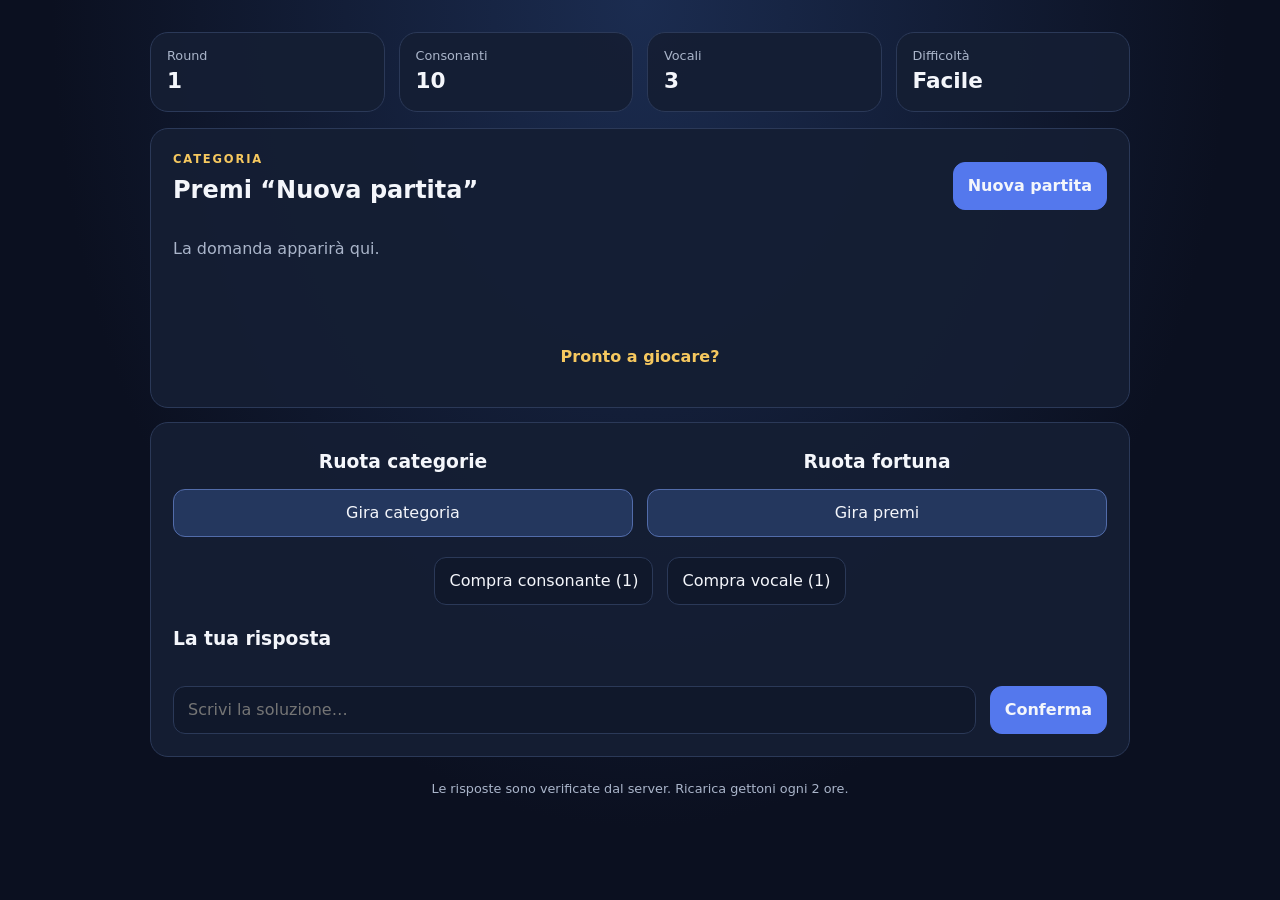
<file: index.html>
<!doctype html>
<html lang="it">
<head>
  <meta charset="utf-8">
  <meta name="viewport" content="width=device-width,initial-scale=1">
  <meta name="theme-color" content="#10172a">
  <title>Indovina la Parola</title>
  <link rel="stylesheet" href="style.css">
</head>
<body>
  <main class="shell">
    
    <section class="stats">
      <div class="stat"><span>Round</span><strong id="round">1</strong></div>
      <div class="stat"><span>Consonanti</span><strong id="consonants">10</strong></div>
      <div class="stat"><span>Vocali</span><strong id="vowels">3</strong></div>
      <div class="stat"><span>Difficoltà</span><strong id="difficulty">Facile</strong></div>
    </section>
    <section class="panel">
      <div class="section-head"><div><p class="eyebrow">CATEGORIA</p><h2 id="category">Premi “Nuova partita”</h2></div><button id="newGame" class="primary">Nuova partita</button></div>
      <p id="clue" class="clue">La domanda apparirà qui.</p>
      <div id="board" class="board" aria-label="Caselle della soluzione"></div>
      <p id="message" class="message" aria-live="polite">Pronto a giocare?</p>
    </section>
    <section class="panel controls">
      <div class="wheels">
        <div><h3>Ruota categorie</h3><button id="categorySpin" class="wheel">Gira categoria</button></div>
        <div><h3>Ruota fortuna</h3><button id="prizeSpin" class="wheel">Gira premi</button></div>
      </div>
      <div class="actions">
        <button id="buyConsonant">Compra consonante (1)</button>
        <button id="buyVowel">Compra vocale (1)</button>
      </div>
      <h3>La tua risposta</h3>
      <div id="keyboard" class="keyboard"></div>
      <form id="guessForm" class="guess"><input id="guess" autocomplete="off" placeholder="Scrivi la soluzione…" required><button class="primary">Conferma</button></form>
    </section>
    <footer>Le risposte sono verificate dal server. Ricarica gettoni ogni 2 ore.</footer>
  </main>
  
</body>
</html>
</file>
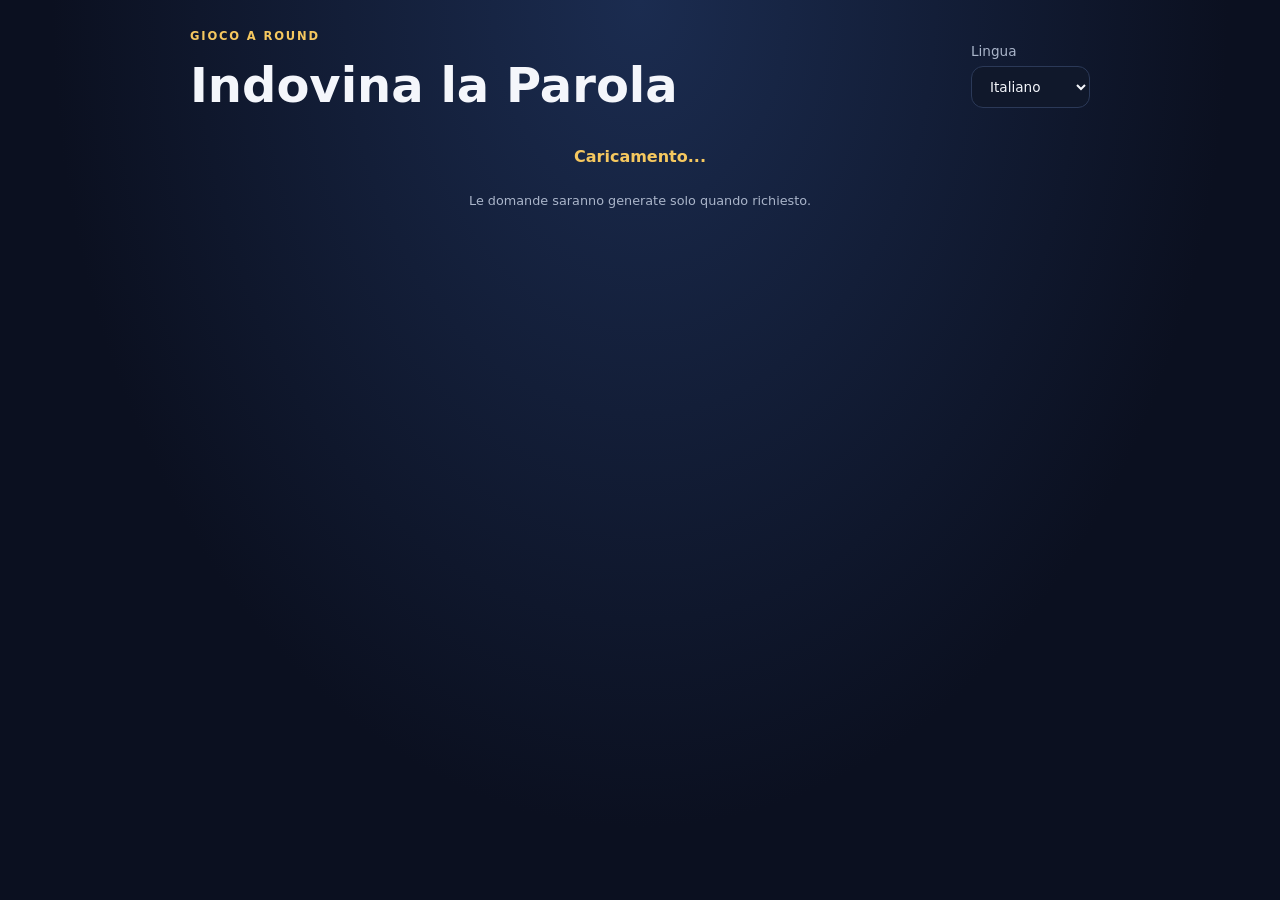
<file: public/index.html>
<!doctype html>
<html lang="it">
<head>
  <meta charset="utf-8">
  <meta name="viewport" content="width=device-width,initial-scale=1">
  <meta name="theme-color" content="#10172a">
  <title>Indovina la Parola</title>
  <link rel="stylesheet" href="style.css?v=reset1">
</head>
<body>
  <main class="shell">
    <header class="top">
      <div>
        <p class="eyebrow">GIOCO A ROUND</p>
        <h1>Indovina la Parola</h1>
      </div>
      <label class="language">Lingua
        <select id="language">
          <option value="it">Italiano</option>
          <option value="en">English</option>
          <option value="fr">Français</option>
          <option value="es">Español</option>
          <option value="de">Deutsch</option>
          <option value="pt">Português</option>
        </select>
      </label>
    </header>

    <section id="stats" class="stats" hidden>
      <div class="stat"><span>Round</span><strong id="round">1</strong></div>
      <div class="stat"><span>Consonanti</span><strong id="consonants">10</strong></div>
      <div class="stat"><span>Vocali</span><strong id="vowels">3</strong></div>
      <div class="stat"><span>Difficoltà</span><strong id="difficulty">Facile</strong></div>
    </section>

    <section id="categoryStage" class="panel stage" hidden>
      <p class="eyebrow">FASE 1</p>
      <h2>Ruota delle materie</h2>
      <p>Premi il pulsante per girare la ruota ed estrarre una materia.</p>
      <div class="wheel-wrap">
        <div class="wheel-pointer" aria-hidden="true"></div>
        <canvas id="categoryWheel" class="wheel-canvas" width="600" height="600" aria-label="Ruota con dieci materie"></canvas>
      </div>
      <button id="categorySpin" class="wheel" type="button" disabled>Gira la ruota delle materie</button>
    </section>

    <section id="questionStage" class="panel stage" hidden>
      <p class="eyebrow">MATERIA ESTRATTA</p>
      <h2 id="category">Categoria</h2>
      <p id="clue" class="clue">La domanda non è ancora stata generata.</p>
    </section>

    <p id="message" class="message" role="status" aria-live="polite">Caricamento...</p>
    <footer>Le domande saranno generate solo quando richiesto.</footer>
  </main>
  <script src="app.js?v=reset1"></script>
</body>
</html>
</file>
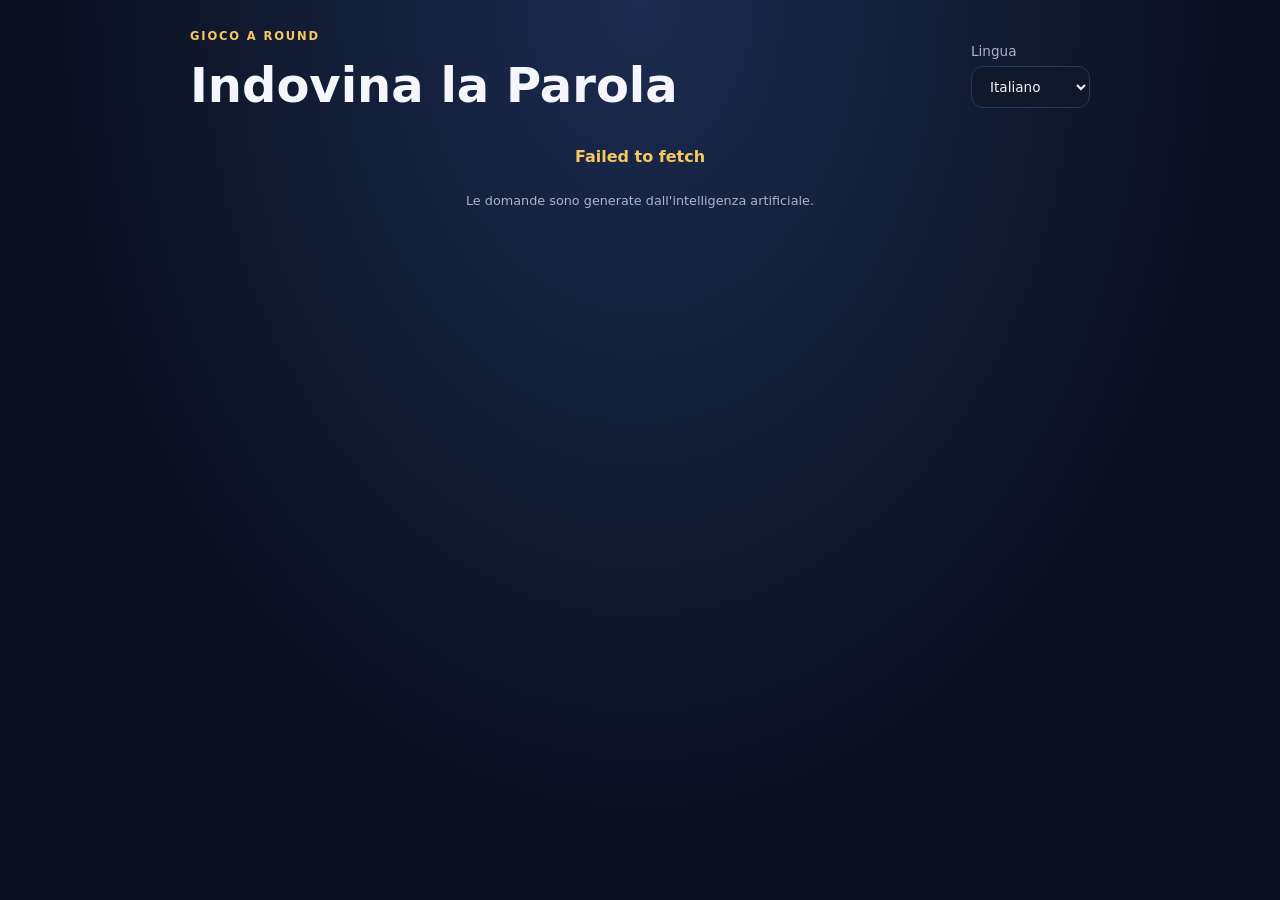
<file: public/index1.html>
<!doctype html>
<html lang="it">
<head>
  <meta charset="utf-8">
  <meta name="viewport" content="width=device-width,initial-scale=1">
  <meta name="theme-color" content="#10172a">
  <title>Indovina la Parola</title>
  <link rel="stylesheet" href="style.css?v=ruota4">
</head>
<body>
  <main class="shell">
    <header class="top">
      <div><p class="eyebrow">GIOCO A ROUND</p><h1>Indovina la Parola</h1></div>
      <label class="language">Lingua
        <select id="language">
          <option value="it">Italiano</option><option value="en">English</option>
          <option value="fr">Français</option><option value="es">Español</option>
          <option value="de">Deutsch</option><option value="pt">Português</option>
        </select>
      </label>
    </header>
    <section id="stats" class="stats" hidden>
      <div class="stat"><span>Round</span><strong id="round">1</strong></div>
      <div class="stat"><span>Consonanti</span><strong id="consonants">10</strong></div>
      <div class="stat"><span>Vocali</span><strong id="vowels">3</strong></div>
      <div class="stat"><span>Difficoltà</span><strong id="difficulty">Facile</strong></div>
    </section>
    <section id="categoryStage" class="panel stage" hidden>
      <p class="eyebrow">FASE 1</p>
      <h2>Ruota delle materie</h2>
      <p>Gira la ruota per estrarre la categoria della domanda.</p>
      <div class="wheel-wrap"><div class="wheel-pointer" aria-hidden="true"></div><canvas id="categoryWheel" class="wheel-canvas" width="600" height="600" aria-label="Ruota con dieci materie"></canvas></div>
      <button id="categorySpin" class="wheel">Gira la ruota delle materie</button>
    </section>
    <section id="questionStage" class="panel stage" hidden>
      <p class="eyebrow">MATERIA ESTRATTA</p>
      <h2 id="category">Categoria</h2>
      <p id="clue" class="clue"></p>
    </section>
    <section id="prizeStage" class="panel stage" hidden>
      <p class="eyebrow">FASE 2</p>
      <h2>Ruota premi e penalità</h2>
      <p>La domanda è pronta. Gira la seconda ruota per scoprire il tuo premio o handicap.</p>
      <div class="wheel-art prize-art"><span>★</span></div>
      <button id="prizeSpin" class="wheel">Gira la ruota dei premi</button>
    </section>
    <section id="resultStage" class="panel stage" hidden>
      <p class="eyebrow">RISULTATO DELLA RUOTA</p>
      <h2 id="prizeResult"></h2>
    </section>
    <p id="message" class="message" aria-live="polite">Pronto a giocare?</p>
    <footer>Le domande sono generate dall'intelligenza artificiale.</footer>
  </main>
  <script src="app.js?v=ruota9"></script>
</body>
</html>
</file>
<file: style.css>
:root{color-scheme:dark;--bg:#0b1020;--panel:#151e34;--line:#2b3958;--gold:#f6c85f;--text:#f4f6fb;--muted:#aab5ca;--blue:#5478ed}*{box-sizing:border-box}body{margin:0;background:radial-gradient(ellipse at top,#1b2c50,var(--bg) 65%);color:var(--text);font:16px/1.5 system-ui,sans-serif;min-height:100vh}.shell{width:min(100% - 28px,980px);margin:auto;padding:32px 0 24px}.top,.section-head,.stats,.wheels,.actions,.guess{display:flex;gap:14px;align-items:center;justify-content:space-between}.top{margin-bottom:24px}.eyebrow{color:var(--gold);font-size:.72rem;font-weight:800;letter-spacing:.16em;margin:0 0 4px}h1{font-size:clamp(1.8rem,5vw,3rem);margin:0}h2,h3{margin:.2rem 0 .8rem}.language{display:grid;gap:5px;color:var(--muted);font-size:.85rem}select,input,button{font:inherit;border:1px solid var(--line);border-radius:12px;padding:11px 14px;background:#10182b;color:var(--text)}button{cursor:pointer;transition:transform .15s,border-color .15s}button:hover{border-color:var(--gold);transform:translateY(-1px)}button:disabled{opacity:.4;cursor:not-allowed;transform:none}.primary{background:var(--blue);border-color:var(--blue);font-weight:750}.stats{display:grid;grid-template-columns:repeat(4,1fr);margin-bottom:16px}.stat,.panel{background:rgba(21,30,52,.94);border:1px solid var(--line);border-radius:18px}.stat{padding:13px 16px}.stat span{display:block;color:var(--muted);font-size:.8rem}.stat strong{font-size:1.35rem}.panel{padding:22px;margin:14px 0}.clue{color:var(--muted);min-height:28px}.board{display:flex;flex-wrap:wrap;gap:7px;justify-content:center;padding:24px 4px}.word{display:flex;gap:5px;margin:4px 9px}.tile{width:clamp(25px,5vw,48px);height:clamp(34px,7vw,56px);display:grid;place-items:center;background:#e8edf7;color:#111a2c;border-radius:7px;font-size:1.35rem;font-weight:900}.tile.blank{background:#344461;color:transparent}.tile.revealed{background:var(--gold);box-shadow:0 0 16px #f6c85f66}.message{min-height:24px;text-align:center;color:var(--gold);font-weight:700}.wheels>div{flex:1;text-align:center}.wheel{width:100%;background:#24375e;border-color:#526caa}.actions{justify-content:center;margin:20px 0}.keyboard{display:flex;flex-wrap:wrap;gap:7px;justify-content:center;margin:12px 0 20px}.keyboard button{min-width:40px;font-weight:800}.guess input{flex:1;min-width:0}.guess button{white-space:nowrap}footer{text-align:center;color:var(--muted);font-size:.8rem;margin:22px 0}@media(max-width:600px){.shell{padding-top:18px}.top{align-items:flex-start}.stats{grid-template-columns:repeat(2,1fr)}.panel{padding:16px}.section-head{align-items:flex-start;flex-direction:column}.wheels{flex-direction:column}.wheels>div{width:100%}.actions{flex-direction:column}.actions button{width:100%}.guess{align-items:stretch;flex-direction:column}}
</file>
<file: public/style.css>
:root {
  color-scheme: dark;
  --background: #0b1020;
  --panel: #151e34;
  --line: #2b3958;
  --gold: #f6c85f;
  --text: #f4f6fb;
  --muted: #aab5ca;
}
* { box-sizing: border-box; }
body {
  min-height: 100vh;
  margin: 0;
  background: radial-gradient(ellipse at top, #1b2c50, var(--background) 65%);
  color: var(--text);
  font: 16px/1.5 system-ui, sans-serif;
}
[hidden] { display: none !important; }
.shell { width: min(100% - 28px, 900px); margin: auto; padding: 28px 0; }
.top { display: flex; align-items: center; justify-content: space-between; gap: 16px; margin-bottom: 24px; }
.eyebrow { margin: 0 0 4px; color: var(--gold); font-size: .72rem; font-weight: 800; letter-spacing: .16em; }
h1 { margin: 0; font-size: clamp(1.8rem, 5vw, 3rem); }
h2 { margin: .2rem 0 .6rem; }
.language { display: grid; gap: 5px; color: var(--muted); font-size: .85rem; }
select, button { border: 1px solid var(--line); border-radius: 12px; padding: 11px 14px; background: #10182b; color: var(--text); font: inherit; }
button { cursor: pointer; }
button:disabled { cursor: not-allowed; opacity: .5; }
.stats { display: grid; grid-template-columns: repeat(4, 1fr); gap: 12px; margin-bottom: 16px; }
.stat, .panel { border: 1px solid var(--line); border-radius: 18px; background: rgba(21,30,52,.94); }
.stat { padding: 13px 16px; }
.stat span { display: block; color: var(--muted); font-size: .8rem; }
.stat strong { font-size: 1.35rem; }
.panel { margin: 16px 0; padding: 24px; }
.stage { text-align: center; }
.stage > p:not(.eyebrow) { color: var(--muted); }
.wheel-wrap { position: relative; width: min(78vw, 420px); aspect-ratio: 1; margin: 28px auto 24px; filter: drop-shadow(0 12px 22px #0009); }
.wheel-canvas { display: block; width: 100%; height: 100%; border: 9px solid #e7bd50; border-radius: 50%; box-shadow: 0 0 0 7px #26395f; transform: rotate(0deg); }
.wheel-pointer { position: absolute; z-index: 2; top: -12px; left: 50%; transform: translateX(-50%); width: 0; height: 0; border-left: 19px solid transparent; border-right: 19px solid transparent; border-top: 38px solid #fff1c2; filter: drop-shadow(0 3px 3px #000); }
.wheel { width: min(100%, 440px); padding: 15px 20px; border: 1px solid #647db8; background: #24375e; font-weight: 800; }
.wheel:not(:disabled):hover { border-color: var(--gold); }
.clue { max-width: 680px; margin: 16px auto; color: var(--text) !important; font-size: 1.15rem; }
.message { min-height: 24px; margin: 18px 0; color: var(--gold); text-align: center; font-weight: 700; }
footer { margin: 22px 0; color: var(--muted); text-align: center; font-size: .8rem; }
@media (max-width: 600px) {
  .shell { padding-top: 18px; }
  .top { align-items: flex-start; }
  .stats { grid-template-columns: repeat(2, 1fr); }
  .panel { padding: 18px; }
  .wheel-wrap { width: min(76vw, 340px); }
}
</file>
